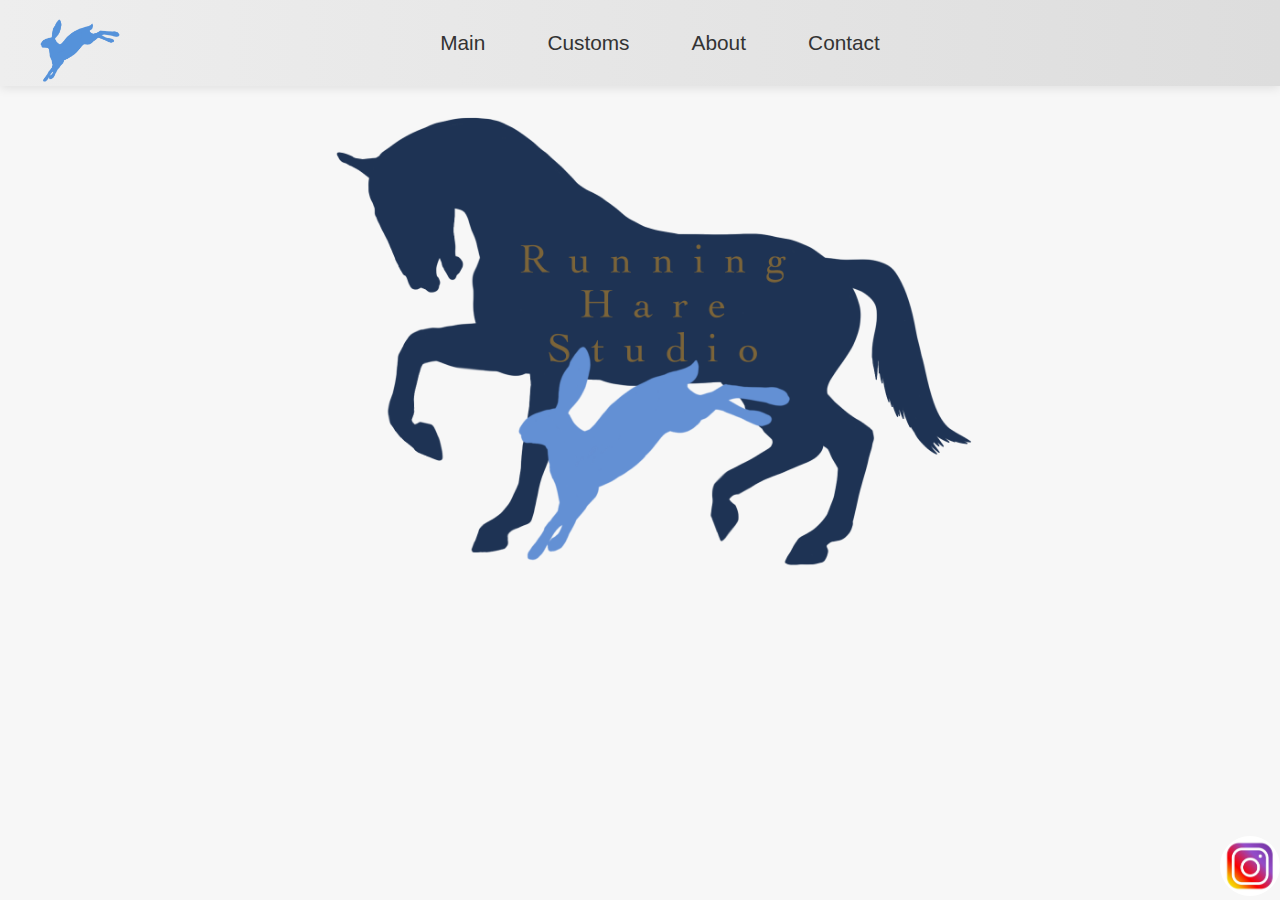
<file: index.html>
<!DOCTYPE html>
<html lang="en">
<head>
    <meta charset="UTF-8">
    <meta name="viewport" content="width=device-width, initial-scale=1.0">
    <link rel="stylesheet" href="style2.css">
    <title>EquineArt Main Page</title>
    <link rel="icon" type="image/x-icon" href="Images/LOGOSMALL.PNG">
</head>
<body>
    <header class="main-header">
        <section id="navbar">
            <nav class="main-nav">
                <ul>
                    <li><a href="index.html">Main</a></li>
                    <li><a href="Customs.html">Customs</a></li>
                    <li><a href="About.html">About</a></li>
                    <li><a href="Contact.html">Contact</a></li>
                </ul>
            </nav>
        </section>
    </header>
    <section class="Main">
        <div class="main-content">
            <img src="Images/LOGOBIG.PNG" alt="Main Image" class="main-image">
        </div>
    </section>
    <footer> 
            <div class="instagram">
                <a href="https://www.instagram.com/running_hare_studio_equineart?igsh=MTRoNzZuZDZzdzFzaA%3D%3D&utm_source=qr" target="_blank" rel="noopener noreferrer">
                    <img src="Images/instagramicon.jpg" alt="Instagram">
                </a>
            </div>
        </div>
       
    </footer>
</body>
</html>
</file>
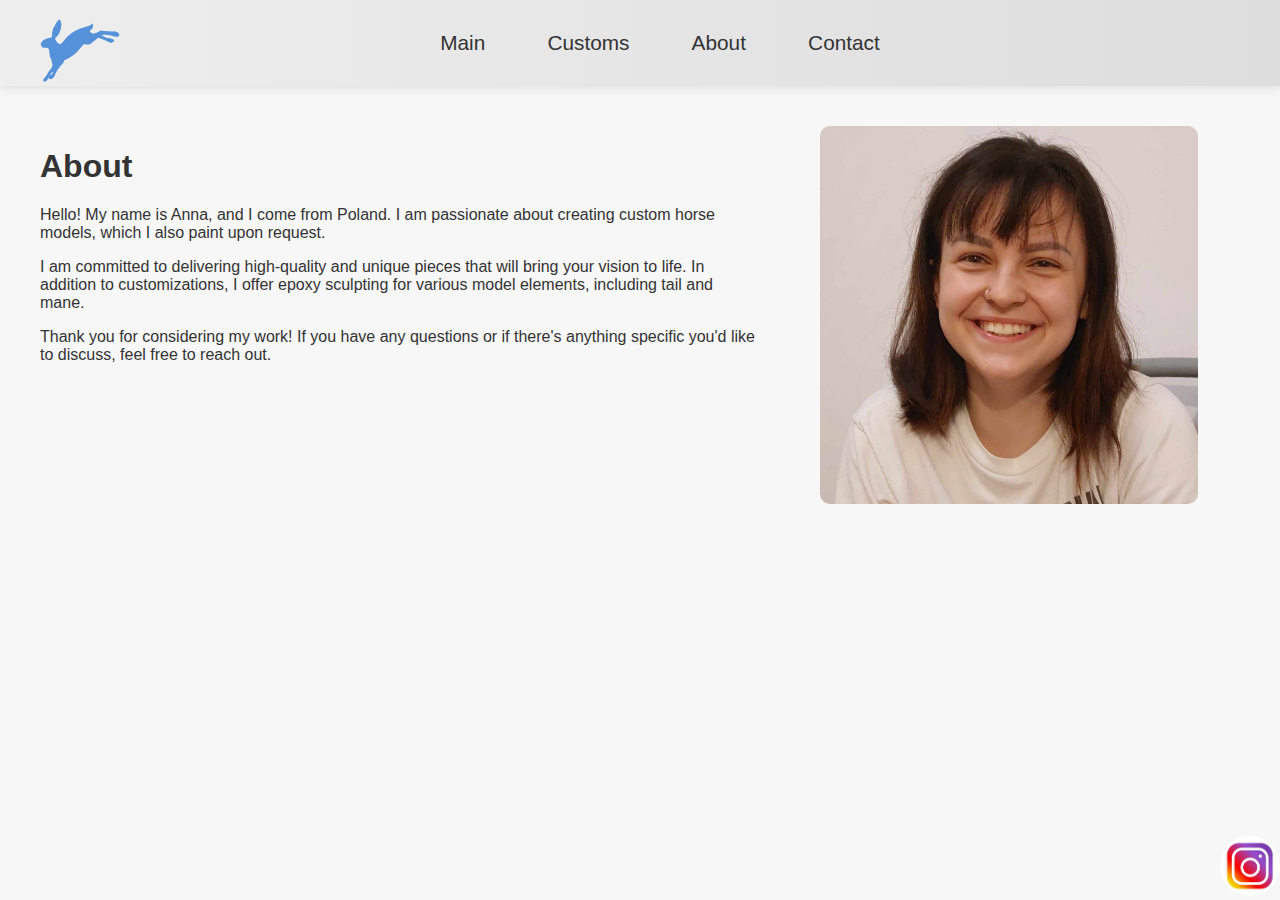
<file: About.html>
<!DOCTYPE html>
<html lang="en">
<head>
    <meta charset="UTF-8">
    <meta name="viewport" content="width=device-width, initial-scale=1.0">
    <link rel="stylesheet" href="style2.css">
    <title>EquineArt About</title>
    <link rel="icon" type="image/x-icon" href="Images/LOGOSMALL.PNG">
</head>
<body>
    <header class="main-header">
        <section id="navbar">
            <nav class="main-nav">
                <ul>
                    <li><a href="MainHTML.html">Main</a></li>
                    <li><a href="Customs.html">Customs</a></li>
                    <li><a href="About.html">About</a></li>
                    <li><a href="Contact.html">Contact</a></li>
                </ul>
            </nav>
        </section>
    </header>
    <section class="About">
        <div class="about-content">
            <div class="about-text">
                <h1>About</h1>
                <p>Hello! My name is Anna, and I come from Poland. I am passionate about creating custom horse models, which I also paint upon request. </p>
                <p> I am committed to delivering high-quality and unique pieces that will bring your vision to life. In addition to customizations, 
                    I offer epoxy sculpting for various model elements, including tail and mane. </p>
                <p>Thank you for considering my work! If you have any questions or if there's anything specific you'd like to discuss, feel free to reach out.</p>
            </div>
            <div class="about-image">
                <img src="Images/About.jpg" alt="About Image">
            </div>
        </div>
    </section>
    <footer> 
            <div class="instagram">
                <a href="https://www.instagram.com/running_hare_studio_equineart?igsh=MTRoNzZuZDZzdzFzaA%3D%3D&utm_source=qr" target="_blank" rel="noopener noreferrer">
                    <img src="Images/instagramicon.jpg" alt="Instagram">
                </a>
            </div>
        </div>
       
    </footer>
</body>
</html>
</file>
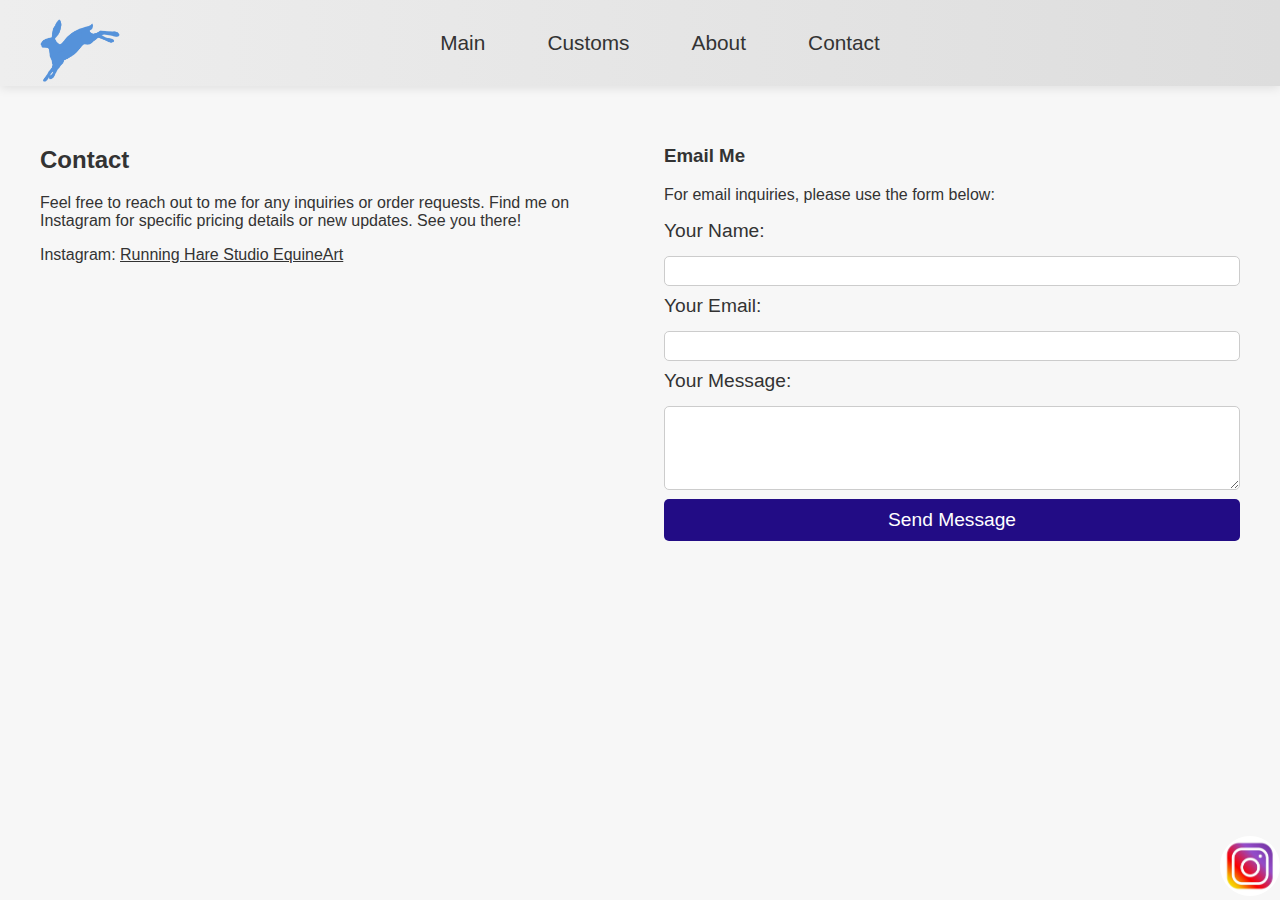
<file: Contact.html>
<!DOCTYPE html>
<html lang="en">
<head>
    <meta charset="UTF-8">
    <meta name="viewport" content="width=device-width, initial-scale=1.0">
    <link rel="stylesheet" href="style2.css">
    <title>EquineArt Contact</title>
    <link rel="icon" type="image/x-icon" href="Images/LOGOSMALL.PNG">
</head>
<body>
    <header class="main-header">
        <section id="navbar">
            <nav class="main-nav">
                <ul>
                    <li><a href="index.html">Main</a></li>
                    <li><a href="Customs.html">Customs</a></li>
                    <li><a href="About.html">About</a></li>
                    <li><a href="Contact.html">Contact</a></li>
                </ul>
            </nav>
        </section>
    </header>
    <section class="Contact">
        <div class="contact-content">
            <div class="contact-info">
                <h2>Contact</h2>
                <p>Feel free to reach out to me for any inquiries or order requests. Find me on Instagram for specific pricing details or new updates. See you there!</p>
                <p>Instagram: <a href="https://www.instagram.com/running_hare_studio_equineart" target="_blank" rel="noopener noreferrer">Running Hare Studio EquineArt</a></p>
            </div>
            <div class="email-contact">
                <h3>Email Me</h3>
                <p>For email inquiries, please use the form below:</p>
                <form action="https://formspree.io/f/mwkgvkej" method="post">
                    <label for="name">Your Name:</label>
                    <input type="text" id="name" name="name" required>

                    <label for="email">Your Email:</label>
                    <input type="email" id="email" name="email" required>

                    <label for="message">Your Message:</label>
                    <textarea id="message" name="message" rows="4" required></textarea>

                    <input type="submit" value="Send Message">
                </form>
            </div>
        </div>
    </section>
    <footer> 
            <div class="instagram">
                <a href="https://www.instagram.com/running_hare_studio_equineart?igsh=MTRoNzZuZDZzdzFzaA%3D%3D&utm_source=qr" target="_blank" rel="noopener noreferrer">
                    <img src="Images/instagramicon.jpg" alt="Instagram">
                </a>
            </div>
        </div>
       
    </footer>
</body>
</html>
</file>
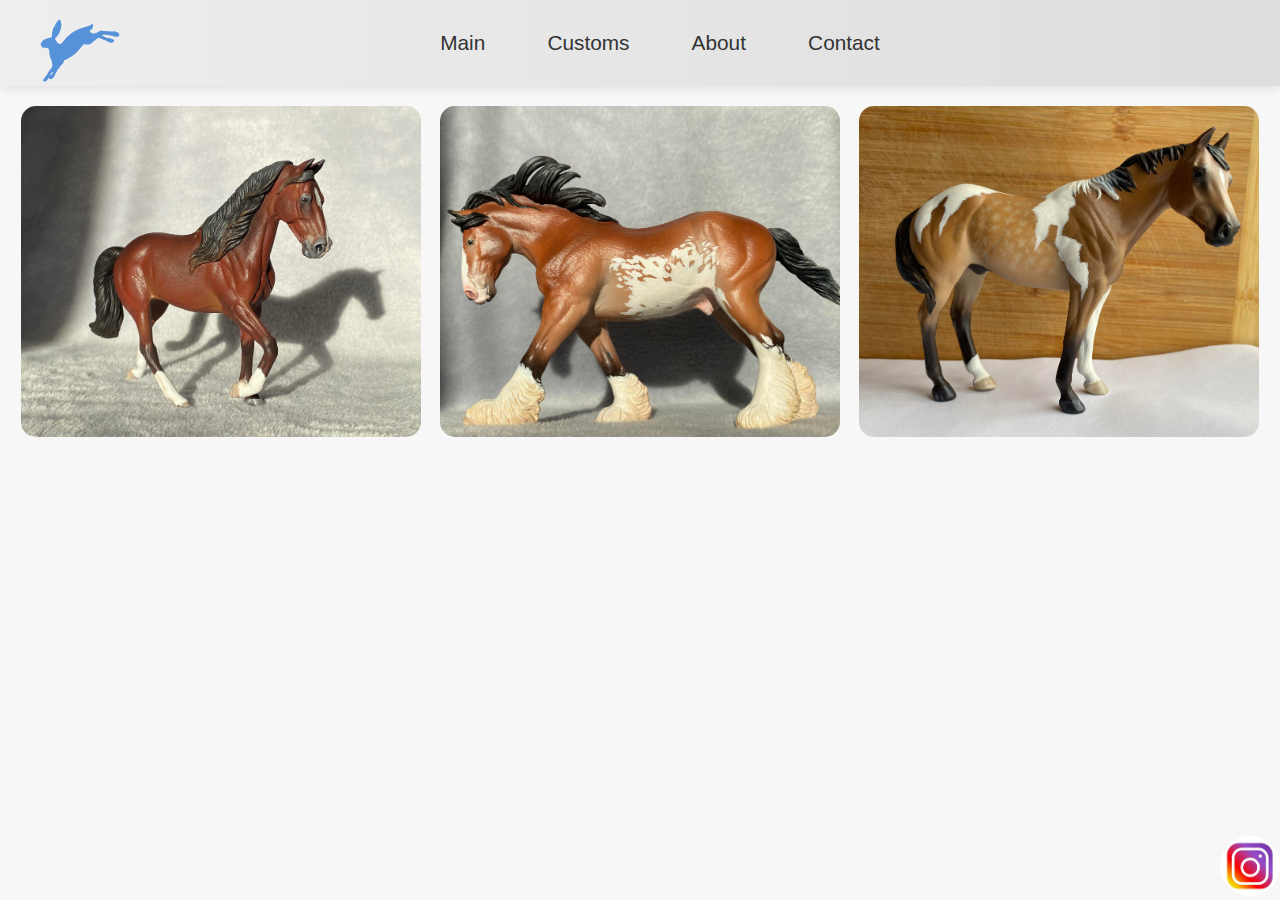
<file: Customs.html>
<!DOCTYPE html>
<html lang="en">
<head>
    <meta charset="UTF-8">
    <meta name="viewport" content="width=device-width, initial-scale=1.0">
    <link rel="stylesheet" href="style2.css">
    <title>EquineArt Customs</title>
    <link rel="icon" type="image/x-icon" href="Images/LOGOSMALL.PNG">
</head>
<body>
    <header class="main-header">
        <section id="navbar">
            <nav class="main-nav">
                <ul>
                    <li><a href="index.html">Main</a></li>
                    <li><a href="Customs.html">Customs</a></li>
                    <li><a href="About.html">About</a></li>
                    <li><a href="Contact.html">Contact</a></li>
                </ul>
            </nav>
        </section>
    </header>
    <section class="gallery-container customs-container">
        <div class="image-wrapper">
            <img src="Images/IMG1.jpg" alt="Custom 1" class="Painting">
            <div class="image-overlay">
                <p class="custom-name">Ohio</p>
                <div class="info-box">
                    <p class="model-info">CollectA Tennessee Walking Horse</p>
                </div>
                <p class="price">150zł · $37</p>
            </div>
        </div>
        <div class="image-wrapper">
            <img src="Images/IMG2.jpg" alt="Custom 2" class="Painting">
            <div class="image-overlay">
                <p class="custom-name">Maine</p>
                <div class="info-box">
                    <p class="model-info">CollectA Clydesdale Stallion</p>
                </div>
                <p class="price">Sold</p>
            </div>
        </div>
        <div class="image-wrapper">
            <img src="Images/IMG3.jpg" alt="Custom 3" class="Painting">
            <div class="image-overlay">
                <p class="custom-name">Lynx</p>
                <div class="info-box">
                    <p class="model-info">CollectA Appaloose Stallion / DRASTIC</p>
                </div>
                <p class="price">195zł · $49</p>
            </div>
        </div>
    </section>
    <footer> 
            <div class="instagram">
                <a href="https://www.instagram.com/running_hare_studio_equineart?igsh=MTRoNzZuZDZzdzFzaA%3D%3D&utm_source=qr" target="_blank" rel="noopener noreferrer">
                    <img src="Images/instagramicon.jpg" alt="Instagram">
                </a>
            </div>
        </div>
       
    </footer>
</body>
</html>
</file>
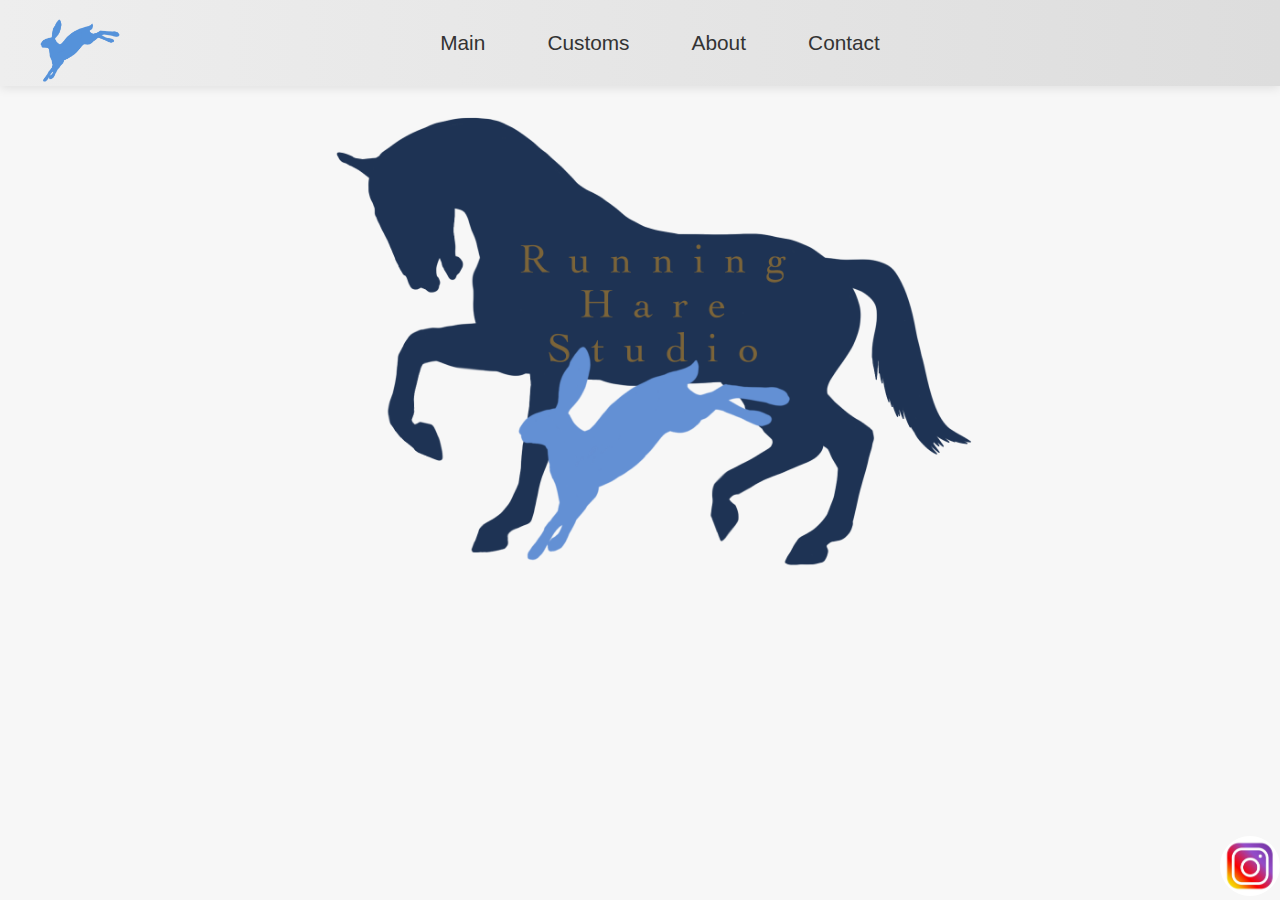
<file: MainHTML.html>
<!DOCTYPE html>
<html lang="en">
<head>
    <meta charset="UTF-8">
    <meta name="viewport" content="width=device-width, initial-scale=1.0">
    <link rel="stylesheet" href="style2.css">
    <title>EquineArt Main Page</title>
    <link rel="icon" type="image/x-icon" href="Images/LOGOSMALL.PNG">
</head>
<body>
    <header class="main-header">
        <section id="navbar">
            <nav class="main-nav">
                <ul>
                    <li><a href="MainHTML.html">Main</a></li>
                    <li><a href="Customs.html">Customs</a></li>
                    <li><a href="About.html">About</a></li>
                    <li><a href="Contact.html">Contact</a></li>
                </ul>
            </nav>
        </section>
    </header>
    <section class="Main">
        <div class="main-content">
            <img src="Images/LOGOBIG.PNG" alt="Main Image" class="main-image">
        </div>
    </section>
    <footer> 
            <div class="instagram">
                <a href="https://www.instagram.com/running_hare_studio_equineart?igsh=MTRoNzZuZDZzdzFzaA%3D%3D&utm_source=qr" target="_blank" rel="noopener noreferrer">
                    <img src="Images/instagramicon.jpg" alt="Instagram">
                </a>
            </div>
        </div>
       
    </footer>
</body>
</html>
</file>
<file: style2.css>
* {
    box-sizing: border-box;
    font-family: 'Segoe UI', Tahoma, Geneva, Verdana, sans-serif;
    color: #333;
}

html, body {
    background-color: #f7f7f7;
    margin: 0;
    padding: 0;
}

.main-nav {
    text-align: center;
}

.main-nav li {
    display: inline;
    font-size: 1.3em; 
    font-weight: lighter;
    padding: 0 1.5%;
}

.main-nav a {
    padding: 0.5em;
    text-decoration: none;
    display: inline-block;
    color: #333;
    transition: color 0.3s ease-in-out;
}

.main-nav a:hover {
    color: #232ccd;
    transform: scale(1.1);
}

.main-header {
    background: linear-gradient(to right, #eeeeee, #ddd); 
    text-align: center;
    padding: 0.3em;
    position: relative;
    box-shadow: 0 2px 10px rgba(0, 0, 0, 0.1);
}

.main-header::before {
    content: '';
    position: absolute;
    top: 10px;
    left: 40px;
    width: 80px; 
    height: 80px; 
    background: url(Images/LOGOSMALL.PNG) no-repeat center center/contain; 
}

.Main {
    height:fit-content;
    display: flex;
    justify-content: center;
    align-items: center;
}

.main-content {
    animation: fadeIn 1s ease-in-out;
}

.main-image {
    max-width: 750px;
    max-height: 100%;
}

.gallery-container {
    display: flex;
    flex-wrap: wrap;
    justify-content: space-around;
    gap: 1em;
    margin: 20px;
}

.image-wrapper {
    position: relative;
    flex: 0 0 400px;
    max-width: 400px;
    overflow: hidden; 
}

.image-wrapper img {
    width: 100%;
    height: 100%;
    object-fit: cover;
    border-radius: 15px;
    transition: transform 0.3s ease-in-out;
}

.image-wrapper:hover img {
    transform: scale(1.1); 
}

.image-overlay {
    position: absolute;
    top: 0;
    left: 0;
    width: 100%;
    height: 100%;
    opacity: 0;
    transition: opacity 0.3s ease-in-out;
    background-color: rgba(0, 0, 0, 0.7);
    text-align: center;
    display: flex;
    flex-direction: column;
    justify-content: center;
    align-items: center;
}

.image-wrapper:hover .image-overlay {
    opacity: 1;
}

.custom-name {
    color: white;
    font-weight: bold;
    font-size: 1.5em;
    margin-bottom: 10px;
}

.info-box {
    background-color: black;
    padding: 10px;
}

.model-info {
    color: white;
    font-size: 1em;
    margin: 0;
}

.price {
    color: white;
    font-size: 1em;
    margin-top: 10px; 
}

.About {
    padding: 40px;
    
}

.about-content {
    display: flex;
    flex-wrap: wrap;
    justify-content: space-between;
}

.about-text {
    flex: 1;
    max-width: 60%; 
}

.about-image {
    flex: 1;
    max-width: 35%;
}

.about-image img {
    width: 90%;
    height: auto;
    border-radius: 10px;
}
.Contact {
    padding: 40px;
}

.contact-content {
    display: flex;
    flex-wrap: wrap;
    justify-content: space-between;
}

.contact-info,
.email-contact {
    flex: 1;
    max-width: 48%; 
}

.email-contact form {
    margin-top: 9px;
    display: grid;
    gap: 9px;
}
label {
    display: block;
    font-size: 1.2em;
    margin-bottom: 5px;
}

input[type="text"],
input[type="email"],
textarea {
    width: 100%;
    padding: 5px;
    font-size: 1em;
    border: 1px solid #ccc;
    border-radius: 5px;
    box-sizing: border-box;
}

textarea {
    resize: vertical;
}

input[type="submit"] {
    background-color: #220c85;
    color: white;
    padding: 10px 20px;
    font-size: 1.2em;
    border: none;
    border-radius: 5px;
    cursor: pointer;
    transition: background-color 0.3s ease-in-out;
}

input[type="submit"]:hover {
    background-color: #040961;
}


footer {
    text-align: center; 
    padding: 0px;
    margin: 0px;
    text-align: center; 
  
    flex-direction: row; 
    right: 0;
   
    position: fixed;
    bottom: 0;
}

.instagram img {
    width: 60px;
    height: 60px;
    border-radius: 50%;
    margin-left: auto;
}

@keyframes fadeIn {
    from {
        opacity: 0;
    }
    to {
        opacity: 1;
    }
}
</file>
